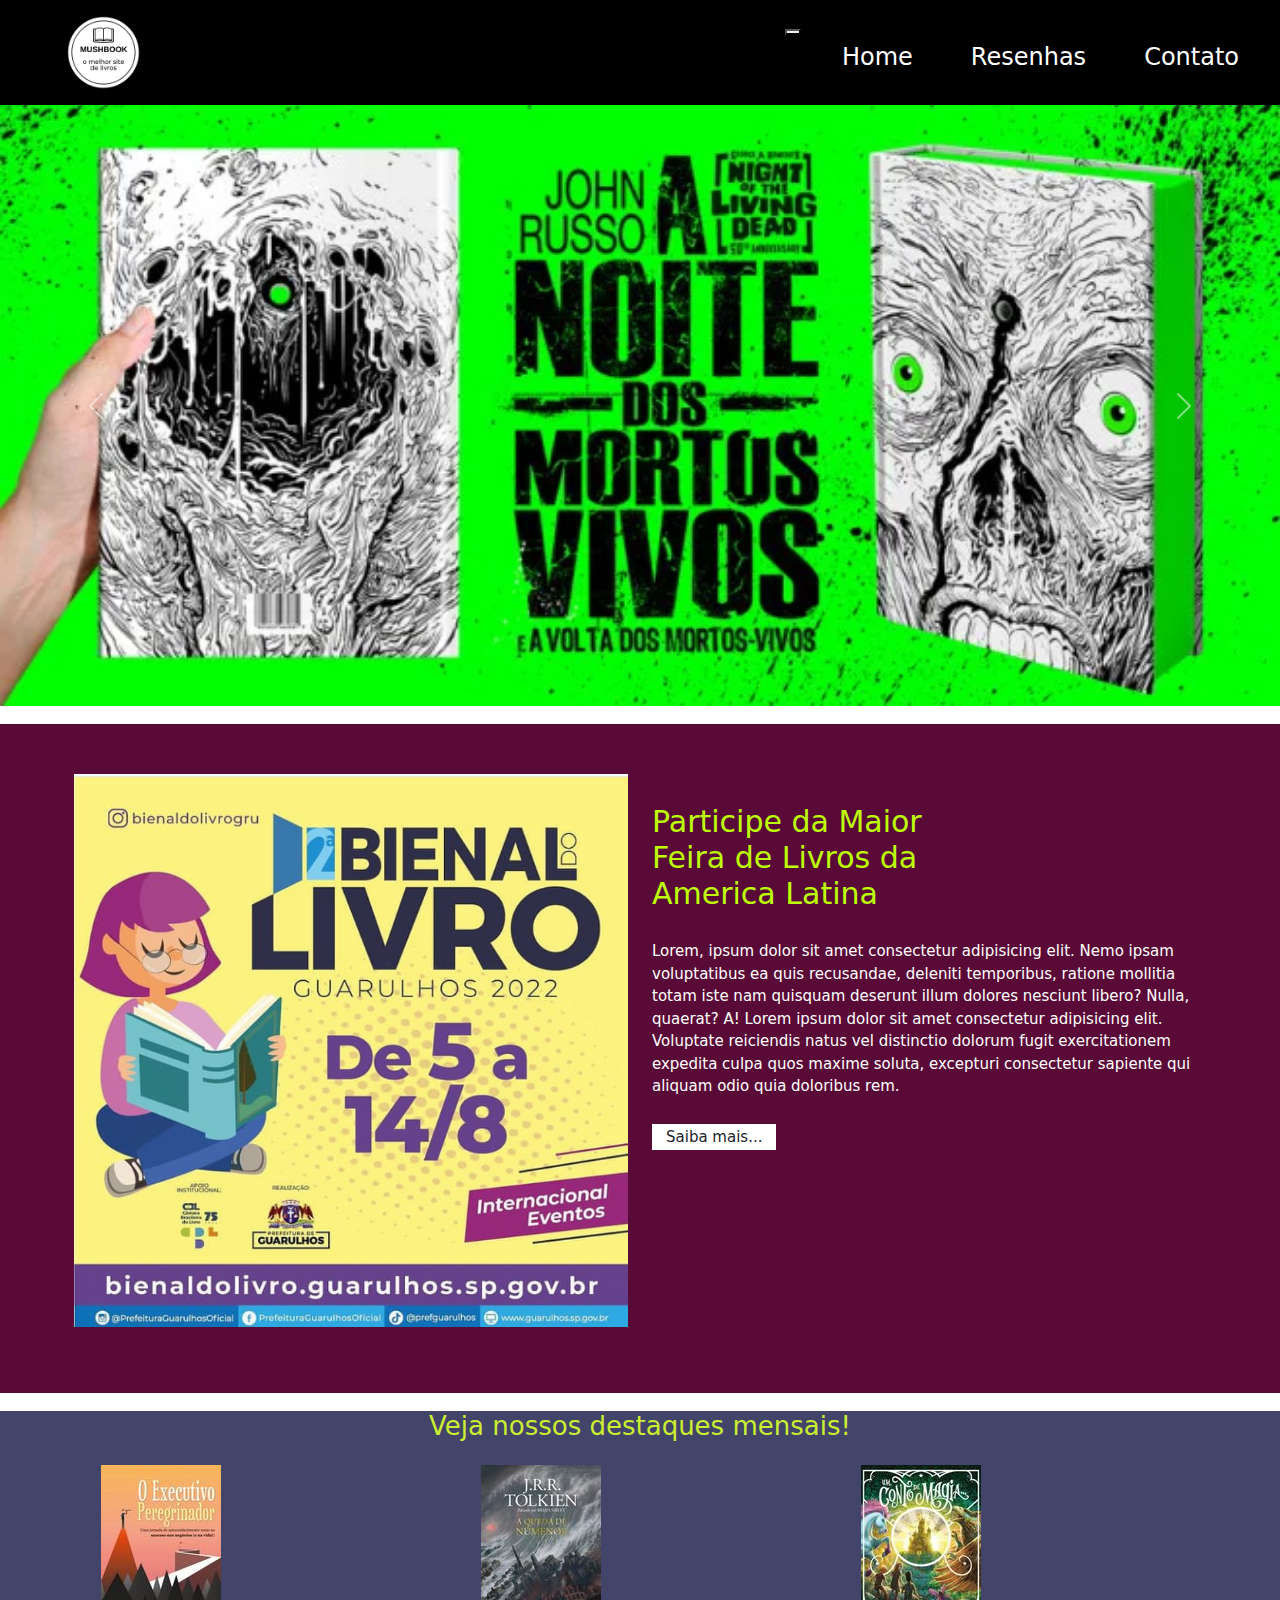
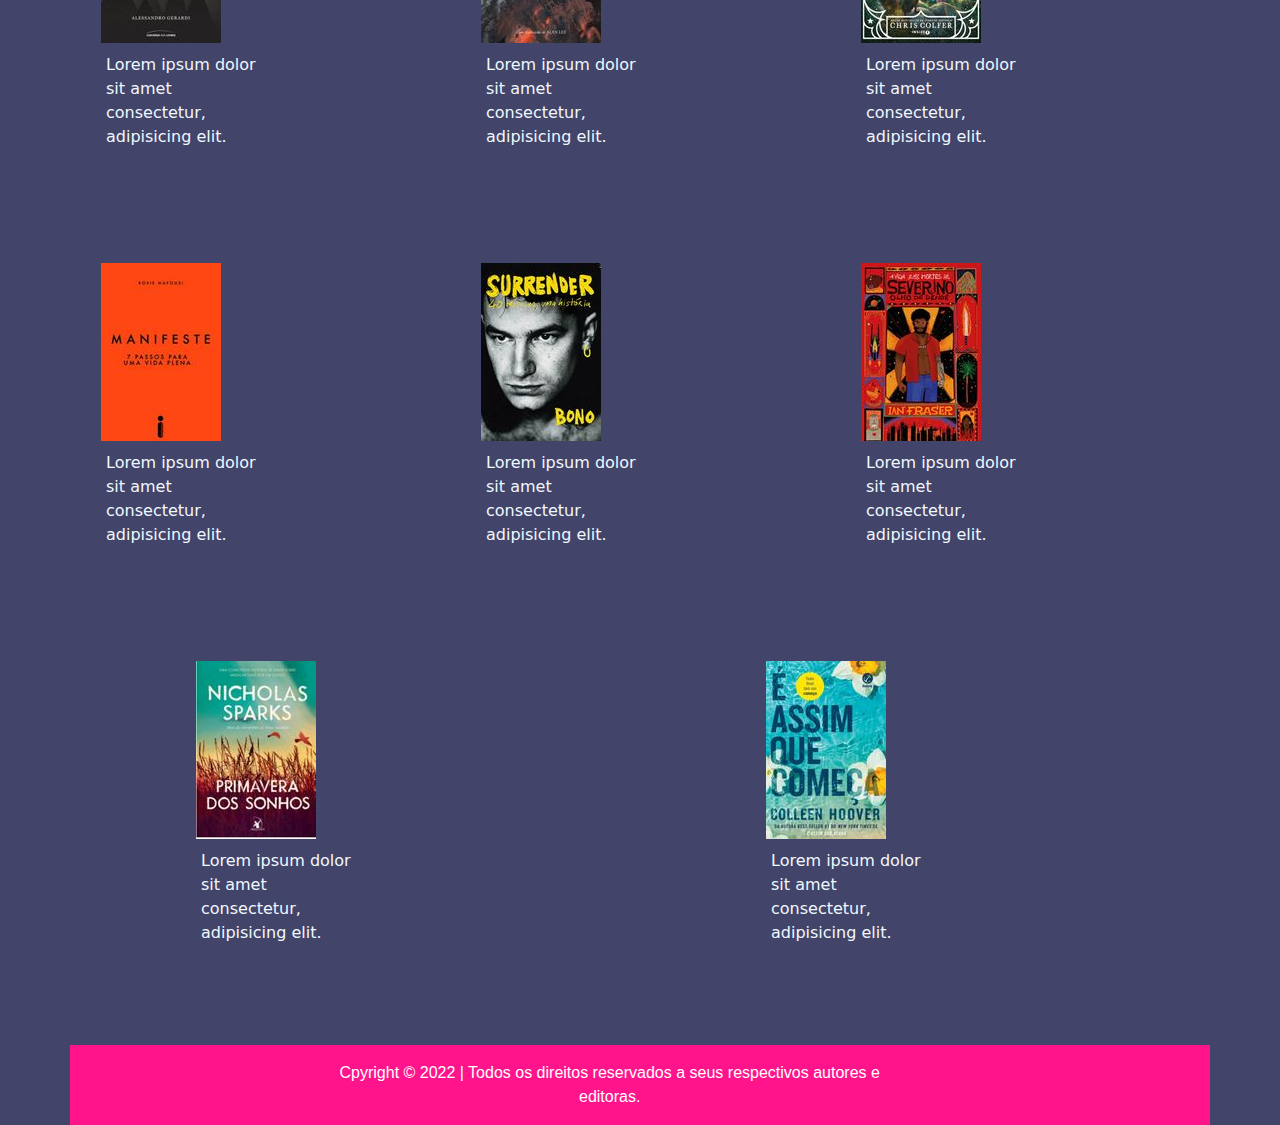
<file: index.html>
<!DOCTYPE html>
<html lang="pt-br">
<head>
    <meta charset="UTF-8">
    <meta http-equiv="X-UA-Compatible" content="IE=edge">
    <meta name="viewport" content="width=device-width, initial-scale=1.0">
    <link rel="stylesheet" type="text/css" href="./CSS/Style.css">
    <link rel="stylesheet" href="./bootstrap/css/bootstrap.min.css">
    <title>MushBooks | O Melhor Site de Livros</title>
</head>

<body>
        <header id="header">
                <a id="logo" href="index.html"><img src="./img/icone mushbook.png" alt="Logo MushBooks"></a>
                <nav id="nav">
                    <button aria-label="Abrir Menu" id="btn-mobile" aria-haspopup="true" aria-controls="Menu" aria-expanded="false">
                        <span id="hamburger"></span>
                    </button>
                    <ul id="menu" role="menu">
                        <li><a class="linkMenu" href="index.html">Home</a></li>
                        <li><a class="linkMenu" href="video.html">Resenhas</a></li>
                        <li><a class="linkMenu" href="contato.html">Contato</a></li>
                    </ul>
                </nav>
        </header>


    <!--Carousel-->
      <div id="carouselExampleInterval" class="carousel slide" data-bs-ride="carousel">
         <div class="carousel-inner">
                <div class="carousel-item active" data-bs-interval="500">
                    <img src="./img/carousel1.jpg"
                    class="d-block w-100"
                    alt="..."
                    />
                </div>
                <div class="carousel-item" data-bs-interval="1000">
                    <img src="./img/carousel2.webp"
                    class="d-block w-100"
                    alt="..."
                    />
                </div>
                <div class="carousel-item">
                    <img src="./img/carousel3.png"
                    class="d-block w-100"
                    alt="..."
                    />
                </div>
            </div>   
            <button
                class="carousel-control-prev"
                data-bs-target="#carouselExampleInterval"
                type="button"
                data-bs-slide="prev"
            >
            <span class="carousel-control-prev-icon" aria-hidden="true"></span>
            <span class="visually-hidden">Anterior</span>
            </button>
            <button
                class="carousel-control-next"
                data-bs-target="#carouselExampleInterval"
                type="button"
                data-bs-slide="next"
            >
            <span class="carousel-control-next-icon" aria-hidden="true"></span>
            <span class="visually-hidden">Próximo</span>
            </button>
      </div>

    <!--Carousel fim-->

    <!--banner? novidades?-->
    <div class="section-banner-home">
        <div class="container-fluid">
            <div class="row m-0">
                    <div class="col-12 col-md-6">
                    <figure>
                        <img src="./img/bienal-banner.jpg" class="img-fluid" alt="banner-home">
                    </figure>
                </div>
            <div class="col-12 col-md-6">
                <section class="texto-banner d-none d-md-block">
                    <h1>Participe da Maior Feira de Livros da America Latina</h1>
                    <p class="d-none d-md-block">Lorem, ipsum dolor sit amet consectetur adipisicing elit. Nemo ipsam voluptatibus ea quis recusandae, deleniti temporibus, ratione mollitia totam iste nam quisquam deserunt illum dolores nesciunt libero? Nulla, quaerat? A! Lorem ipsum dolor sit amet consectetur adipisicing elit. Voluptate reiciendis natus vel distinctio dolorum fugit exercitationem expedita culpa quos maxime soluta, excepturi consectetur sapiente qui aliquam odio quia doloribus rem.
                    </p>
                    <a hreaf="jogos.html">Saiba mais...</a>
                </section>
               </div>
            </div>
        </div>
    </div>

    <!-- Início Galeria -->
    <div class="galeria d-flex align-items-center">
        <div class="container">
            <div class="row">

            <div class="col-12">
                <section class="texto-galeria">
                    <h2>Veja nossos destaques mensais!</h2>
                </section>
            </div>

                <!--Inicio imagem 1 da galeria-->
                <div class="gallery col-6 col-md-3">
                    <img src="./img/livro1.jpg"
                    alt="img-galeria"> 
                    <p>Lorem ipsum dolor sit amet consectetur, adipisicing elit.</p>
                </div>
                <!--Fim imagem 1 da galeria-->
                
                <!--Inicio imagem 2 da galeria-->
                <div class="gallery col-6 col-md-3">
                    <img src="./img/livro2.jpg"
                    alt="img-galeria">
                    <p>Lorem ipsum dolor sit amet consectetur, adipisicing elit.</p>
                </div>
                
                <!--Inicio imagem 3 da galeria-->
                <div class="gallery col-6 col-md-3">
                    <img src="./img/livro3.jpg"
                    alt="img-galeria">
                    <p>Lorem ipsum dolor sit amet consectetur, adipisicing elit.</p>
                </div>
                
                <!--Inicio imagem 4 da galeria-->
                <div class="gallery col-6 col-md-3">
                    <img src="./img/livro4.jpg"
                    alt="img-galeria">
                    <p>Lorem ipsum dolor sit amet consectetur, adipisicing elit.</p>
                </div>
                
                <!--Inicio imagem 5 da galeria-->
                <div class="gallery col-6 col-md-3">
                    <img src="./img/livro5.jpg"
                    alt="img-galeria">
                    <p>Lorem ipsum dolor sit amet consectetur, adipisicing elit.</p>
                </div>

                
                <!--Inicio imagem 6 da galeria-->
                <div class="gallery col-6 col-md-3">
                    <img src="./img/livro6.jpg"
                    alt="img-galeria">
                    <p>Lorem ipsum dolor sit amet consectetur, adipisicing elit.</p>
                </div>

                
                <!--Inicio imagem 7 da galeria-->
                <div class="gallery col-6 col-md-3">
                    <img src="./img/livro7.jpg"
                    alt="img-galeria">
                    <p>Lorem ipsum dolor sit amet consectetur, adipisicing elit.</p>
                </div>

                
                <!--Inicio imagem 8 da galeria-->
                <div class="gallery col-6 col-md-3">
                    <img src="./img/livro8.jpg"
                    alt="img-galeria">
                    <p>Lorem ipsum dolor sit amet consectetur, adipisicing elit.</p>
                </div>
 
    <!--Fim Galeria-->

    <!---rodapé-->
    <footer>
        <span>Cpyright &copy; 2022 | Todos os direitos reservados a seus respectivos autores e editoras.</span>
    </footer>
     <!---rodapé fim-->

</body>

    <script type="text/javascript" src="./bootstrap/js/bootstrap.min.js"></script>
    <script type="text/javascript" src="./js/script_menu.js"></script>


</html>
</file>
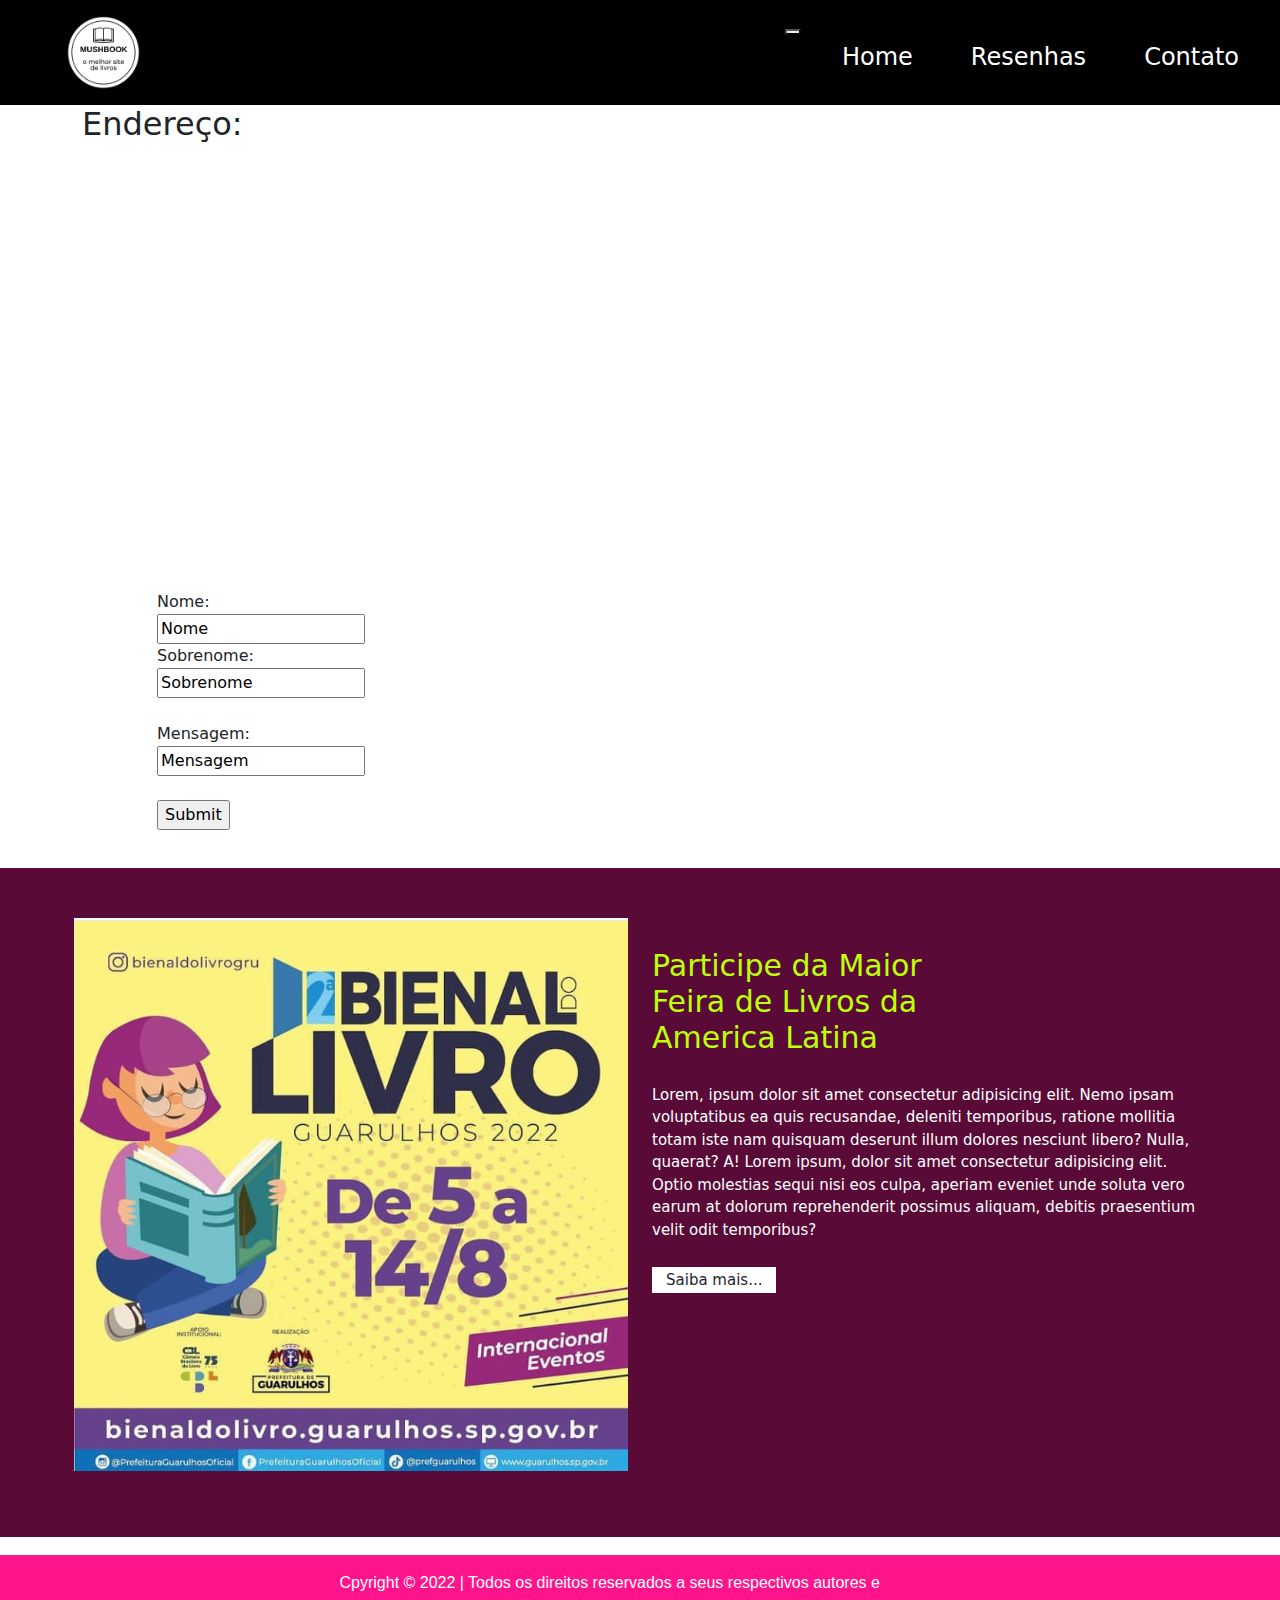
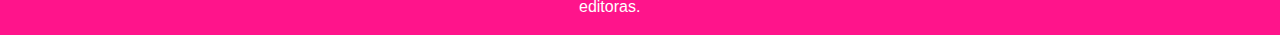
<file: contato.html>
<!DOCTYPE html>
<html lang="pt-br">
<head>
    <meta charset="UTF-8">
    <meta http-equiv="X-UA-Compatible" content="IE=edge">
    <meta name="viewport" content="width=device-width, initial-scale=1.0">
    <link rel="stylesheet" type="text/css" href="./CSS/Style.css">
    <link rel="stylesheet" href="./bootstrap/css/bootstrap.min.css">
    <title>MushBooks | O Melhor Site de Livros</title>
</head>

<body>
        <header id="header">
                <a id="logo" href="index.html"><img src="./img/icone mushbook.png" alt="Logo MushBooks"></a>
                <nav id="nav">
                    <button aria-label="Abrir Menu" id="btn-mobile" aria-haspopup="true" aria-controls="Menu" aria-expanded="false">
                        <span id="hamburger"></span>
                    </button>
                    <ul id="menu" role="menu">
                        <li><a class="linkMenu" href="index.html">Home</a></li>
                        <li><a class="linkMenu" href="video.html">Resenhas</a></li>
                        <li><a class="linkMenu" href="contato.html">Contato</a></li>
                    </ul>
                </nav>
        </header>

    <!--Mapa Formsssssssssss-->
        <div class="container">
            <div class="row">
                <div class="col">
                    <section class="endereco" id="endereco">
                        <div class="container-grid conteudo-endereco">
                            <h2>Endereço:</h2>
                            <div class="container-mapa">
                                <iframe class="mapa-responsivo" src="https://www.google.com/maps/embed?pb=!1m14!1m8!1m3!1d14631.562331701753!2d-46.6462036!3d-23.5364375!3m2!1i1024!2i768!4f13.1!3m3!1m2!1s0x0%3A0xb23619858bc7e63e!2sEscola%20SENAI%20de%20Inform%C3%A1tica!5e0!3m2!1spt-BR!2sbr!4v1666915485280!5m2!1spt-BR!2sbr" width="850" height="200" style="border:0;" allowfullscreen="" loading="lazy" referrerpolicy="no-referrer-when-downgrade"></iframe>
                            </div>
                        </div>
                    </div>
                </section>
                
                <!--FORMS-->
                <div class="col">
                    <form class="form" action="/action_page.php">
                        <label for="fname">Nome:</label><br>
                        <input type="text" id="fname" name="fname" value="Nome"><br>
                        <label for="lname">Sobrenome:</label><br>
                        <input type="text" id="lname" name="lname" value="Sobrenome"><br><br>
                        <label for="lname">Mensagem:</label><br>
                        <input type="text" id="mname" name="mname" value="Mensagem"><br><br>
                        <input type="submit" value="Submit">
                    </form>
                </div>
            </div>
        </div>

        <!---Banneeeeeeeeeeeeeeeeeer-->

            <!--Banneeeeeeeeeeeeer-->
            <div class="section-banner-home">
                <div class="container-fluid">
                    <div class="row m-0">
                            <div class="col-12 col-md-6">
                            <figure>
                                <img src="./img/bienal-banner.jpg" class="img-fluid" alt="banner-home">
                            </figure>
                        </div>
                    <div class="col-12 col-md-6">
                        <section class="texto-banner d-none d-md-block">
                            <h1>Participe da Maior Feira de Livros da America Latina</h1>
                            <p class="d-none d-md-block">Lorem, ipsum dolor sit amet consectetur adipisicing elit. Nemo ipsam voluptatibus ea quis recusandae, deleniti temporibus, ratione mollitia totam iste nam quisquam deserunt illum dolores nesciunt libero? Nulla, quaerat? A! Lorem ipsum, dolor sit amet consectetur adipisicing elit. Optio molestias sequi nisi eos culpa, aperiam eveniet unde soluta vero earum at dolorum reprehenderit possimus aliquam, debitis praesentium velit odit temporibus?
                            </p>
                            <a hreaf="jogos.html">Saiba mais...</a>
                        </section>
                    </div>
                    </div>
                </div>
            </div>

            <!---rodapé-->
            <footer>
                <span>Cpyright &copy; 2022 | Todos os direitos reservados a seus respectivos autores e editoras.</span>
            </footer>
            <!---rodapé fim-->
</body>
     <script type="text/javascript" src="./bootstrap/js/bootstrap.min.js"></script>
     <script type="text/javascript" src="./js/script_menu.js"></script>
</file>
<file: CSS/Style.css>
body, ul {
    background-color: #000000;
    font-style: inherit;
    font-size: medium;
    margin: 0px;
    padding: 0px;
}


    /*Inicio CSS Novidades*/
    #logo img {
        float: left;
        height: 105px;
        position: relative;
        top: 0px;
        left: 10px;
    }

    #header a {
        color: #ffffff;
        text-decoration: none;
        text-align: center;
        font-size: x-large;
        margin-left: 25px;
        margin-right: 25px;
    }
    
    #header {
        width: 100%;
        position: relative; /* Adicionando Position e Z-Index */
        z-index: 90;
        box-sizing: border-box;
        height: 105px;
        padding: 1rem;
        display: flex;
        align-items: center;
        justify-content: space-between;
        background: #000000;
    }
    #menu {
        display: flex;
        list-style: none;
        gap: 0.5rem;
    }
    
 /*Inicio CSS Galeria*/
    .galeria {
        margin: 0px auto 0px;
        background-color: #434469;
    }
    .galeria h2 {
        font-style: inherit;
        text-align: center;
        color: rgb(203, 238, 49);
        font-size: 26px;
    }
    .galeria p {
        text-align: auto;
        width: 50%;
        color: aliceblue;
        margin: 10px 5px 50px;
    }
    .galeria .gallery {
        width: 30%;
        margin: 14px auto 50px;
    }
    /*Fim CSS Galeria*/

    /*Banner*/

    .section-banner-home {
        width: 100%;
        height: auto;
        padding: 50px;
        margin: 18px auto;
        background-color: rgb(90, 10, 54);
    }
    .section-banner-home .texto-banner {
        margin-top: 30px;
        font-size: 22px;
    }
    .section-banner-home .texto-banner h1 {
        font-size: 30px;
        width: 60%;
        font-weight: 500;
        padding-bottom: 20px; /*Margem interna do texto*/
        color: #bdff06;
    }
    .section-banner-home .texto-banner p {
        font-size: 15px;
        margin-bottom: 20px; /*Margem externa abaixo do texto*/
        color: #fff;
    }
    .section-banner-home .texto-banner a {
        color: rgb(48, 51, 238);
        text-decoration: none;
        background-color: #fff;
        padding: 4px 14px;
        font-size: 15px;
    }


footer {
    height: 80px;
    background-color: #ff148b;
    color: white;
    display: grid;
    justify-content: center;
    align-items: center;
}

footer span {
    font-family: 'Trebuchet MS', 'Lucida Sans Unicode', 'Lucida Grande', 'Lucida Sans', Arial, sans-serif;
    width: 90%;
    text-align: center;
    margin: 0;
    padding: 0;
    box-sizing: border-box;
}

#ccarouselExampleInterval {
    position: relative;
    z-index: 10;
    gap: 0.5rem;
}
.carouselExampleInterval .carousel-item img {
    height: 500px;
}

@media (max-width: 600px) {
    #menu {
        display: block;
        position: absolute;
        width: 15em;
        top: 70px;
        right: 0px;
        background: #e7e7e7;
        transition: 0.6s;
        z-index: 1000;
        height: 0px;
        padding-left: 5px;
        visibility: hidden;
        overflow-y: hidden;
    }
    #menu li {
        padding-top: 30px;
        padding-bottom: 0px;
        margin: 0 1rem;
        border-bottom: 2px solid rgb(255, 255, 255);
    }
    #nav.active #menu {
        height: calc(100vh - 70px); 
        visibility: visible;
        overflow-y: hidden;
    }
    #btn-mobile {
        display: flex;
        padding: 0.5rem 1rem;
        font-size: 1rem;
        border: none;
        background: none;
        cursor: pointer;
        gap: 0.5rem;
    }
    #hamburger {
        border-top: 2px solid;
        width: 25px;
    }
    #hamburger::after,
    #hamburger::before {
        content: '';
        display: block;
        width: 25px;
        height: 2px;
        background: white;
        margin-top: 5px;
        transition: 0.3s;
        position: relative;
    }
    #nav.active #hamburger {
        border-top-color: white;
    }
    #nav.active #hamburger::before {
        transform: rotate(135deg);
    }
    #nav.active #hamburger::after {
        transform: rotate(-135deg);
        top: -7px;
    } 

}
    footer span {
        font-family: 'Franklin Gothic Medium', 'Arial Narrow', Arial, sans-serif;
        width: 90%;
        text-align: center;
    }


    .contato {
        width: 100%;
        margin-left: auto;
    margin-right: auto;
}


.form_main {
    width: 100%;
}
.form_main h4 {
    font-family: system-ui, -apple-system, BlinkMacSystemFont, 'Segoe UI', Roboto, Oxygen, Ubuntu, Cantarell, 'Open Sans', 'Helvetica Neue', sans-serif;
    font-size: 20px;
    font-weight: 300;
    margin-bottom: 15px;
    margin-top: 20px;
    text-transform: uppercase;
}


.form{
        position: relative;
        width: 120%;
        padding: 12px 25px;
        margin: 8px 0;
        padding-top: 20%;
        box-sizing: border-box;
        left: 50px;
        height: auto;
    }
    
    .videos {
        /*width: 110%;
        position: relative;
        border: transparent;
        border-radius: 1px;*/
        position: relative;
        padding-bottom: 0;
        height: auto;
        max-width: 100%;
        margin-top: 0px;
        margin-bottom: 0px;
        padding-top: 0px;
        padding-left: 30px;
        padding-right: 30px;
    }

    .h1, h1 {
        text-decoration: solid;
        color-scheme: rgb(255, 0, 0);
    }

    .p {
        text-align: center;
        color: #000000;
    }
    
    .p {
        color: white;
        font-family: Cambria, Cochin, Georgia, Times, 'Times New Roman', serif;
        text-transform: uppercase;
        font-size: 25px;
        font-weight: 600;
        align-content: flex-start;
    }

    .txt2:hover {
        background: rgba(0, 0, 0, 0) none repeat scroll 0 0;
        color: #5793ef;
        transition: all 0.5s ease 0s;
    }
    /*Fim CSS Contato*/
    
    /*Inicio mapa CSS*/
    .map {
       /* min-width: 300px;
        min-height: 300px;*/
        width: auto;
        height: auto;
    }
     
    .map iframe {
        width: 100%;
        height: 100%;
    }
    .conteudo-resenha {
        display: flex;
        justify-content: space-between;
    }
</file>
